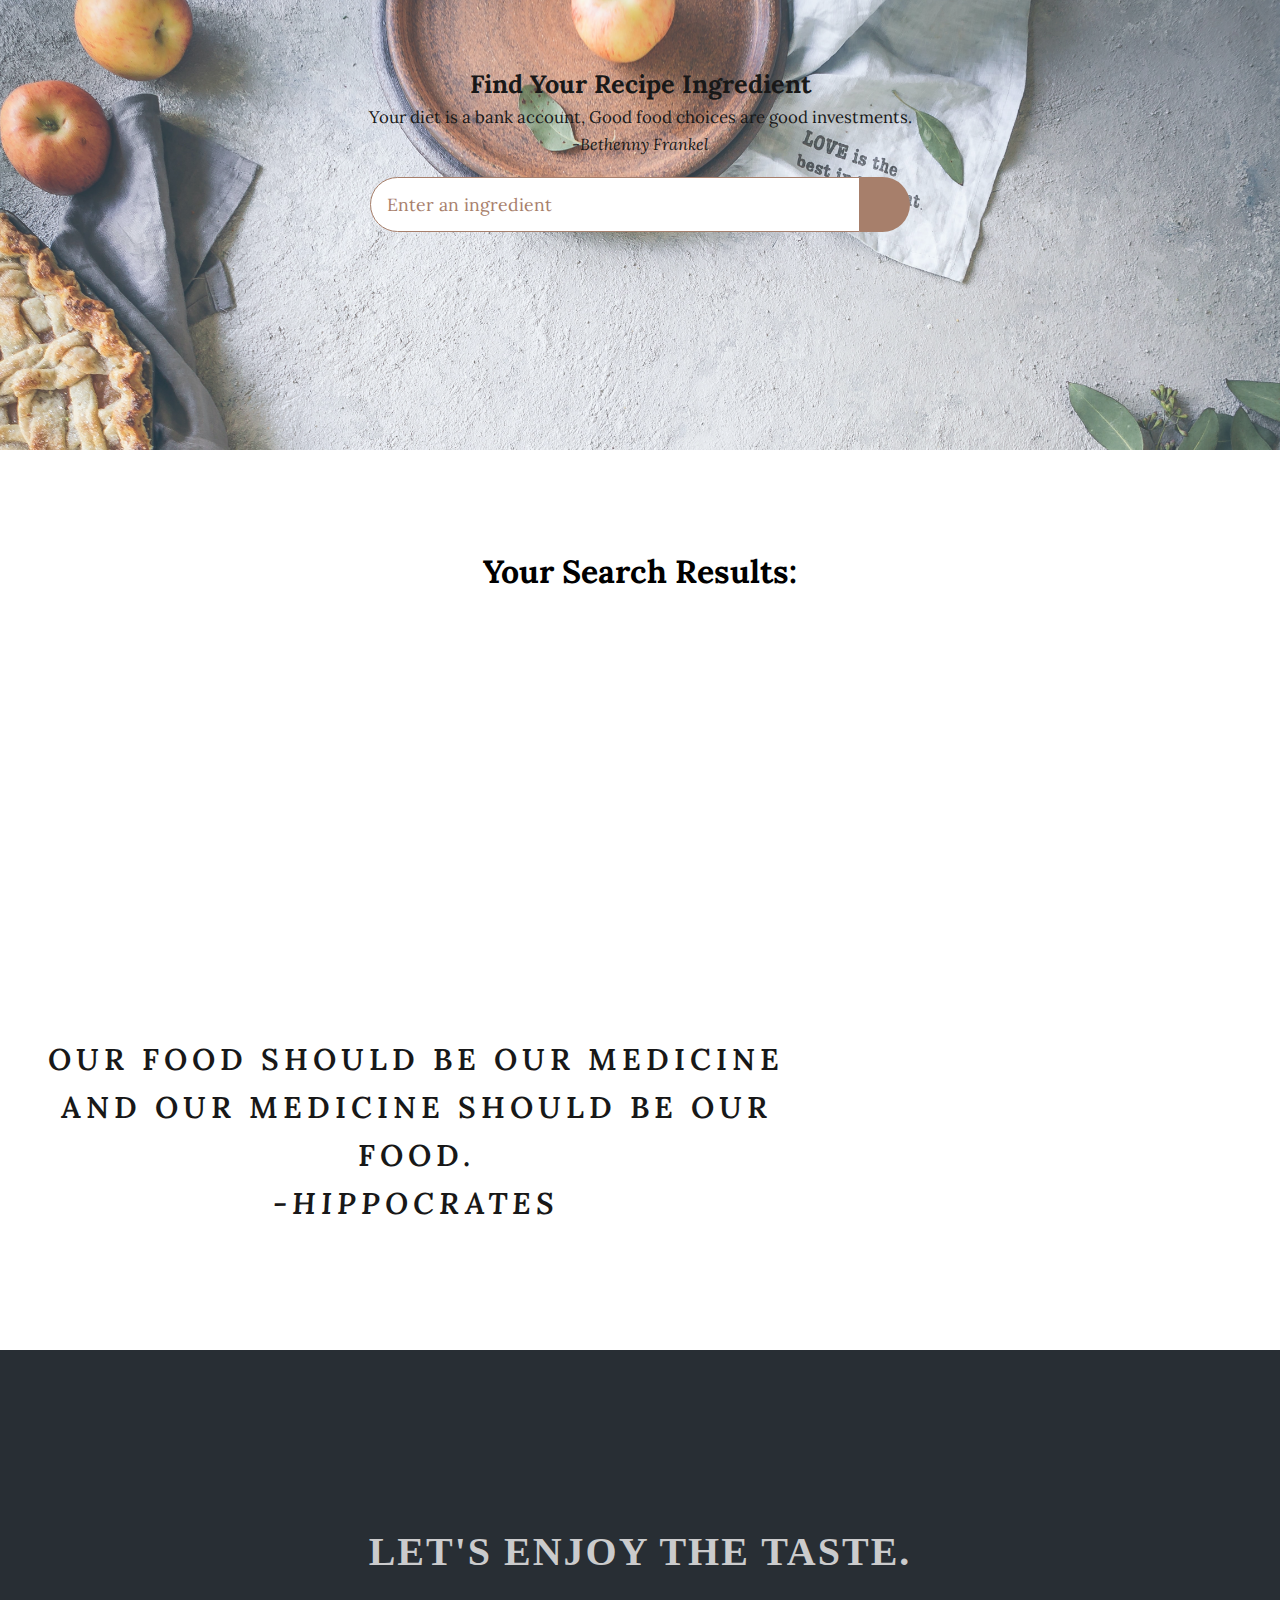
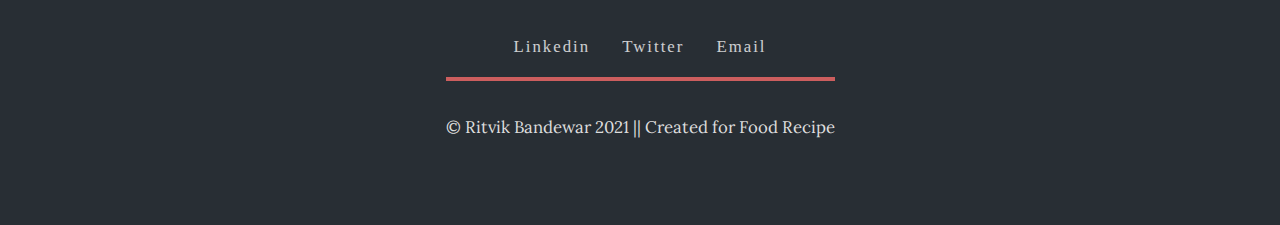
<file: index.html>
<!DOCTYPE html>
<html lang="en">
<head>
    <meta charset="UTF-8">
    <meta http-equiv="X-UA-Compatible" content="IE=edge">
    <meta name="viewport" content="width=device-width, initial-scale=1.0">
    <title>Find Your Recipe</title>
    <link rel="stylesheet" href="style.css">
    <link rel="stylesheet" href="https://cdnjs.cloudflare.com/ajax/libs/font-awesome/6.0.0-beta2/css/all.min.css" 
    integrity="sha512-YWzhKL2whUzgiheMoBFwW8CKV4qpHQAEuvilg9FAn5VJUDwKZZxkJNuGM4XkWuk94WCrrwslk8yWNGmY1EduTA==" 
    crossorigin="anonymous" referrerpolicy="no-referrer" />
</head>
<body>
    <div class="container pimg1">
        <div class="meal-wrapper">
            <div class="meal-search ">
                <h2 class="titile">Find Your Recipe Ingredient</h2>
                <blockquote>Your diet is a bank account, Good food choices are good investments.<br>
                 <cite>-Bethenny Frankel</cite>   
                </blockquote>
                <div class="meal-search-box">
                    <input type="text" class="search-control" placeholder="Enter an ingredient" 
                    id="search-input">
                    <button type="submit" class="search-btn btn" id="search-btn">
                        <i class="fas fa-search"></i>
                    </button>
                </div>
            </div>
        </div>        
    </div>  
    <div class="container bg-color">
        <div class="meal-wrapper">
            <div class="meal-result">
                <h2 class="title">Your Search Results:</h2>
                <div id="meal">
                    <!-- meal item -->
                    <!-- <div class="meal-item">
                        <div class="meal-img">
                            <img src="./images/food.jpg" alt="food">
                        </div>
                        <div class="meal-name">
                            <h3>Potato Chips</h3>
                            <a href="#" class="recipe-btn">Get Recipe</a>
                        </div>
                    </div> -->
                    <!-- end of meal item -->
                </div>
            </div>

            <div class="meal-details">
                <!-- recipe close button -->
                <button type="button" class="btn recipe-close-btn"
                    id="recipe-close-btn">
                    <i class="fas fa-items">*</i>
                </button>

                <!-- meal content -->
                <div class="meal-details-content">
                    <!-- <h2 class="recipe-title">Meals Name Here</h2>
                    <p class="recipe-category">Category Name</p>
                    <div class="recipe-instruct">
                        <h3>Instructions:</h3>
                        <p>Lorem ipsum dolor sit amet consectetur, adipisicing elit. Qui corrupti sapiente eum non, quisquam eligendi in veniam laudantium facilis ipsum repellat doloribus facere possimus officiis consequatur, dolores impedit laboriosam rem!</p>
                        <p>Lorem ipsum dolor sit, amet consectetur adipisicing elit. Culpa, placeat excepturi quod explicabo voluptates qui aspernatur distinctio pariatur, nesciunt commodi, quidem officiis sint magnam reprehenderit rerum beatae facere cum possimus!</p>
                    </div>
                    <div class="recipe-meal-img">
                        <img src="./images/food.jpg" alt="">
                    </div>
                    <div class="recipe-link">
                        <a href="#" target="_blank">Watch Video</a>
                    </div> -->
                </div>
            </div>
        </div>
    </div>  
    <div class="pimg2">
        <div class="ptext">
          <span>
            Our Food should be our Medicine <br>
            And our medicine should be our Food.<br>
            <cite>-Hippocrates</cite> 
          </span>
        </div>
    </div>       
    <section class="section">
        <h1 class="heading-style">Let's enjoy the taste.</h1>
        <div class="contact-style">
            <ul>
                <a href="#"><li class="contacts">Linkedin</li></a>
                <a href="#"><li class="contacts">Twitter</li></a>
                <a href="#"><li class="contacts">Email</li></a>
            </ul>
        </div>
        <footer class="lastfooter">
            <div>&copy; Ritvik Bandewar 2021 |</div>
            <div>| Created for Food Recipe</div>
        </footer>
    </section>    
    
    <script src="script.js"></script>
</body>
</html>
</file>
<file: style.css>
@import url('https://fonts.googleapis.com/css2?family=Lora:ital,wght@0,400;0,600;1,400&display=swap');

*{
    padding: 0;
    margin: 0;
    box-sizing: border-box;
}

:root{
    --Rivik: #9e725b;
    --Ritvik-dark: #724228;
}

body{
    font-weight: 300;
    font-size: 1.05rem;
    line-height: 1.6;
    font-family: 'Lora', sans-serif;
}
.pimg1, .pimg2, .pimg3{
    position: relative;
    opacity: 0.90;
    background-position: center;
    background-size: cover;
    background-repeat: no-repeat;
    background-attachment:fixed;
}

.pimg1{
    background-image: url('images/pimg3.jpg');
    height: 450px;
    width: 100%;
}
.pimg2{
    background-image: url('images/pimg4.jpg');
    height: 450px;
    width: 100%;
}
.ptext{
    position:absolute;
    top: 30%;
    width: 65%;
    text-align: center;
    color: black;
    letter-spacing: 5px;
    font-size: 30px;
    text-transform: uppercase;
    font-weight: 600;
}
/*  */
.btn{
    font-family: inherit;
    cursor: pointer;
    outline: 0;
    font-size: 1.05rem;
}
.text{
    opacity: 0.8;
}
.title{
    font-size: 2rem;
    margin-bottom: 1rem;
}

/*  */
.container{
    min-height: 50vh;
}
.meal-wrapper{
    max-width: 1280px;
    margin: 0 auto;
    padding: 2rem;
    background-color:transparent;
    text-align: center;
}

.bg-color{
    background-color: white;
}

.meal-search{
    margin: 2rem 0;
}
.meal-search cite{
    font-size: 1rem;
}
.meal-search-box{
    margin: 1.2rem 0;
    display: flex;
    align-items: stretch;
}
.search-control, .search-btn{
    width: 100%;
}
.search-control{
    padding: 0 1rem;
    font-size: 1.1rem;
    font-family: inherit;
    border: 1px solid var(--Rivik);
    color: var(--Rivik);
    border-top-left-radius: 2rem;
    border-bottom-left-radius: 2rem;
}
.search-control::placeholder{
    color: var(--Rivik);
}

.search-btn{
    width: 55px;
    height: 55px;
    font-size: 1.8rem;
    background-color: var(--Rivik);
    color: white;
    border: none;
    border-top-right-radius: 2rem;
    border-bottom-right-radius: 2rem;
    transition: all 0.4s linear;
    -webkit-transition: all 0.4s linear;
    -moz-transition: all 0.4s linear;
    -ms-transition: all 0.4s linear;
    -o-transition: all 0.4s linear;
}
.search-btn:hover{
    background-color: var(--Ritvik-dark);
}

.meal-result{
    margin-top: 4rem;
}

#meal{
    margin : 2.4rem 0;
}

.meal-item{
    border-radius: 1rem;
    overflow: hidden;
    box-shadow: 0 4px 21px -12px rgba(0, 0, 0, 0.79);
    margin: 2rem 0;
}

.meal-img img{
    width: 100%;
    display: block;
}

.meal-name{
    padding: 1.5rem 0.5rem;
}
.meal-name{
    font-size: 1.4rem;
}
.recipe-btn{
    text-decoration: none;
    color: white;
    background-color: var(--Rivik);
    font-weight: 500;
    font-size: 1.1rem;
    padding: 0.75rem 0;
    display: block;
    margin: 1rem auto;
    width: 175px;
    border-radius: 2rem;
    transition: all 0.4s linear;
}
.recipe-btn:hover{
    background-color: var(--Ritvik-dark);
}

/* meal details */
.meal-details{
    position: fixed;
    top: 50%;
    left: 50%;
    transform: translate(-50%, -50%);
    color: white;
    background-color: var(--Rivik);
    border-radius: 1rem;
    width: 90%;
    height: 90%;
    overflow-y: scroll;
    display: none;
    padding: 2rem 0;
}
.meal-details::-webkit-scrollbar{
    width: 10px;
}
.meal-details::-webkit-scrollbar-thumb{
    background-color: white;
    border-radius: 2rem;
}

/* related to JS */
.showRecipe{
    display: block;
}
.meal-details-content{
    margin: 2rem;
}

.meal-details-content p:not(.recipe-category){
    padding: 1rem 0;
}

.recipe-close-btn{
    position: absolute;
    right: 2rem;
    top: 2rem;
    font-size: 1.8rem;
    background-color: white;
    border: none;
    width: 35px;
    height: 35px;
    border-radius: 50%;
    display: flex;
    align-items: center;
    justify-content: center;
    opacity: 0.9;
}

.recipe-title{
    letter-spacing: 1px;
    padding-bottom: 1rem;
}
.recipe-category{
    background-color: white;
    font-weight: 600;
    color: var(--Rivik);
    display: inline-block;
    padding: 0.2rem 0.5rem;
    border-radius: 0.3rem;
}

.recipe-category{
    background-color: white;
    font-weight: 600;
    color: var(--Rivik);
    display: inline-block;
    padding: 0.2rem 0.5rem;
    border-radius: 0.3rem;
}
.recipe-instruct{
    padding: 1rem 0;
}
.recipe-meal-img img{
    width: 100px;
    height: 100px;
    border-radius: 50%;
    margin: 0 auto;
    display: block;
}
.recipe-link{
    margin: 1.4rem 0;
}
.recipe-link a{
    color: white;
    font-size: 1.2rem;
    font-weight: 700;
    transition: all 0.4s linear;
}

.recipe-link a:hover{
    opacity: 0.8;
}

/*  */
.notFound{
    grid-template-columns: 1fr!important;
    color: var(--Rivik);
    font-size: 1.8rem;
    font-weight: 600;
    width: 100%;
}

/* conatct section */
.section{
    text-align: center;
    padding: 3em 2em;
    width: 100%;
    height: fit-content;
    background-color: #282e34; 
    color: #ddd;
}

.heading-style{
    font-size: 40px;
    font-family: "Cardo", serif;
    letter-spacing: 2px;
    text-transform: uppercase;
    opacity: 0.90;
    margin-top: 3em;
  }

.contact-style{
    display: flex;
    flex-direction: column;
    justify-content: center;
    align-items: center;
    gap: 2em;
    height: fit-content;
    margin-top: 2em;
}

a, ul{
    display: flex;
    flex-direction: row;
    justify-content: center;
    list-style: none;
    text-decoration: none;
    color: #f4f4f4;
    opacity: 0.90;
    font-weight: unset;
    font-family: "Cardo", serif;
    letter-spacing: 2px;
}
a:hover{
    border: none;
    outline: none;
    border-radius: 10px;
    text-decoration: none;
    color:  rgb(6, 17, 27);
}
li{
    margin: 1rem;
}
.contacts{
    display: flex;
    justify-content: center;
    flex-direction: row;
    color: #f4f4f4;
    transition: transform 0.3s ease-out;
    transform: translateY(0);
}
.contacts:hover{
    color: #f4f4f4;
    transform: translateY(10px);
}
.lastfooter{
    display: flex;
    justify-content: center;
    text-align: center;
    align-items: center;
    margin: 0 auto;
    padding: 2em 0;
    border-top: 4px solid rgb(204, 94, 94);
    width: fit-content;
}



/* Media Queries to make responsive */
@media screen and (min-width: 600px){
    .meal-search-box{
        width: 540px;
        margin-left: auto;
        margin-right: auto;
    }
}

@media screen and (min-width: 768px) {
    #meal{
        display: grid;
        grid-template-columns: repeat(2, 1fr);
        gap: 2rem;
    }
    .meal-item{
        margin: 0;
    }
    .meal-details{
        width: 700px;
    }
}

@media screen and (min-width: 992px) {
    #meal{
        grid-template-columns: repeat(3, 1fr);
    }
    
}

@media screen and (max-width: 600px){
    .ptext{
        font-size: 20px;
    }
}
</file>
